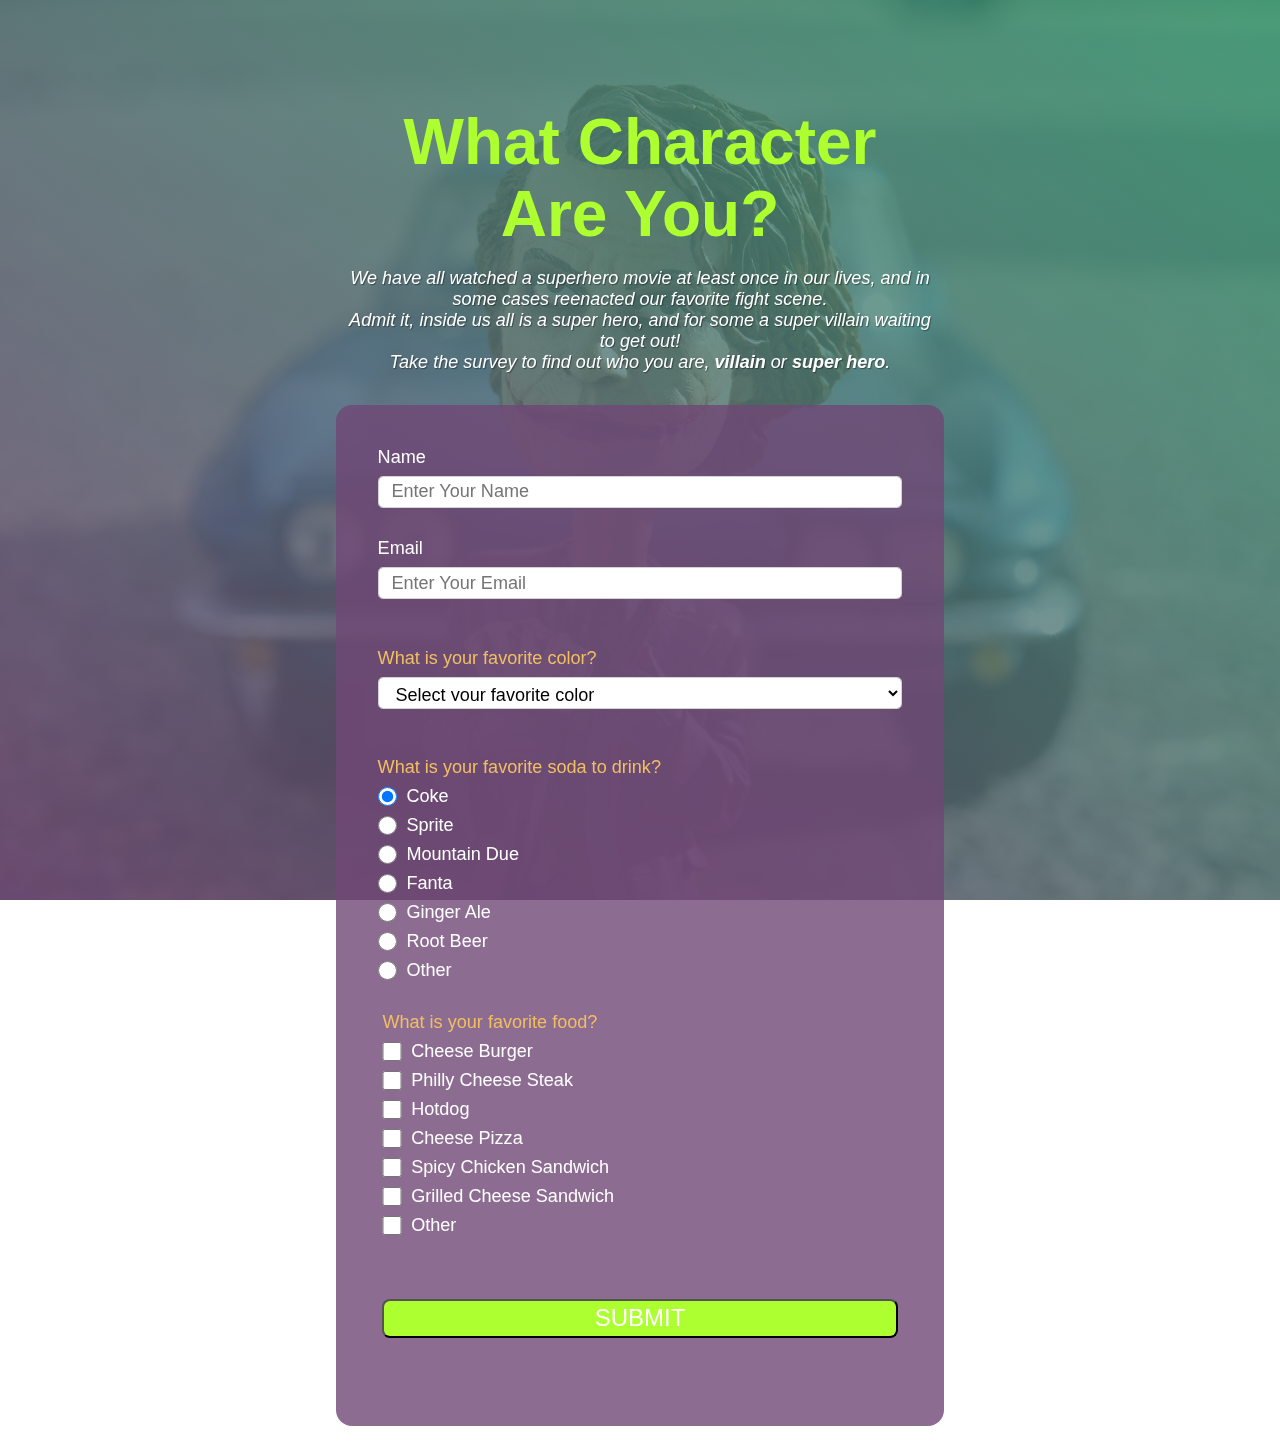
<file: index.html>
<!DOCTYPE html>
<html lang="en">
<head>
    <meta charset="UTF-8">
    <meta http-equiv="X-UA-Compatible" content="IE=edge">
    <meta name="viewport" content="width=device-width, initial-scale=1.0">
    <title>Hero Villain Survey</title>
    <link rel="stylesheet" href="stylesheet.css">
</head>
<body>
    <!--Header-->
        <div class="container">
            <header class="header">
                <h1 id="title">What Character Are You?</h1>
                <p id="description">
                    We have all watched a superhero movie at least once in our lives, and in some cases reenacted our favorite fight scene. <br> 
                    Admit it, inside us all is a super hero, and for some a super villain waiting to get out! <br>
                    Take the survey to find out who you are, <strong><em>villain</em></strong> or <strong><em>super hero</em></strong>. 
                </p>
            </header>
        <form action="" id="survey-form">
            
            <!--Text Section-->
            <div class="form-group">
                <label for="name">Name</label>
                <input type="text" name="name" id="name" class="formControl" placeholder="Enter Your Name" required>
            </div>

            <div class="form-group">
                <label for="email">Email</label>
                <input type="email" name="email" id="email" class="formControl" 
                placeholder="Enter Your Email" required>
            </div>

            <!--Question Section-->
            <!--Dropdown-->
            <div class="form-group">
                <p id="quest">What is your favorite color? </p>
                <select name="color" required id="dropdown" class="formControl" >
                    <option value=" " disabled selected>Select your favorite color</option>
                    <option value="red">Red</option><br>
                    <option value="yellow">Yellow</option><br>
                    <option value="blue">Blue</option><br>
                    <option value="green">Green</option><br>
                    <option value="purple">Purple</option>
                </select>
                </div>

            <!--Multiple Choice-->
                <div class="form-group">
                    <p id="quest">What is your favorite soda to drink?</p>
                    <label for="">
                        <input type="radio" name= "soda" value="coke" class="inputRadio" checked>Coke 
                    </label> 
                    
                    <label for="">
                        <input type="radio" name= "soda" value="sprite" class="inputRadio">Sprite
                    </label> 
                    
                    <label for="">
                        <input type="radio" name= "soda" value="mountain-due" class="inputRadio">Mountain Due
                    </label> 
                        
                    <label for="">
                        <input type="radio" name= "soda" value="fanta" class="inputRadio">Fanta
                    </label> 

                    <label for="">
                        <input type="radio" name= "soda" value="ginger-ale" class="inputRadio">Ginger Ale
                    </label> 

                    <label for="">
                        <input type="radio" name= "soda" value="root-beer" class="inputRadio">Root Beer
                    </label> 
                    
                        <label for="">
                        <input type="radio" name= "soda" value="other" class="inputRadio">Other
                    </label> 

            <!--Checkbox Section-->
            <div class="form-group">
                <p id="quest">What is your favorite food?</p>
                
                <label for="">
                    <input type="checkbox" name="food" class="checkbox" value="cheese-burger"> Cheese Burger
                </label>
                
                <label for="">
                    <input type="checkbox" name="food" class="checkbox" value="philly-cheese"> Philly Cheese Steak
                </label>
                
                <label for="">
                    <input type="checkbox" name="food" class="checkbox" value="hotdog"> Hotdog
                </label>
                
                <label for="">
                    <input type="checkbox" name="food" class="checkbox" value="cheese-pizza"> Cheese Pizza
                </label>
            
                <label for="">
                    <input type="checkbox" name="food" class="checkbox" value="spicy-chicken"> Spicy Chicken Sandwich 
                </label>
                
                <label for="">
                    <input type="checkbox" name="food" class="checkbox" value="grilled-cheese"> Grilled Cheese Sandwich 
                </label>
                    
                <label for="">
                    <input type="checkbox" name="food" class="checkbox" value="other"> Other
                </label>
            </div>

            <!--Button Section-->
            <div class="form-group">
                <button type="submit" id="submit" class="btn">Submit</button>

            </div>
        </form>
    </div>
</body>
</html>
</file>
<file: stylesheet.css>
/* Font Style */
@import url('https://fonts.googleapis.com/css2?family=Comic+Neue:wght@300&display=swap');



/* Gradient Colors */
:root{
    --primary:rgba(53, 157, 115, 0.8);
    --secondary:rgba(112, 71, 118, 0.8);
}

/* Reset */
*, *::before, *::after{
    box-sizing: border-box;
}

/* Body Styling */
body{
    font-family: Comic, sans-serif;
    font-size: 5rem;
    font-weight: 400;
    color: white;
    margin: 0%;

}

/* Background Image */
body::before{
    content: '';
    position: fixed;
    top: 0;
    left: 0;
    height: 100%;
    z-index: -1;
    width: 100%;
    background: linear-gradient(215deg, var(--primary), var(--secondary)),
                url('joker.jpeg') center center/cover;
 
}

/* Header Styling */
#title{
    color: greenyellow;
    font-weight: bolder;
    font-size: 4rem;
    margin-bottom: 0.5rem;
}

h1{
    font-weight: 400;
    line-height: 1.12;
    

}


p{
    font-size: 1.130rem;
    margin-bottom: 0.5rem;
}



label{
    display: flex;
    align-items: center;
    font-size: 1.130rem;
    margin-bottom: 0.5rem;
}

input, button, select{
    margin: 0%;
    font-family: comic, sans-serif;
    font-size: 1.130rem;
    line-height: 1.130rem;
}

.container{
    width: 50%;
    margin: 3rem auto 0 auto;
    padding: 1rem;
}

.header{
    padding: 0 0.6rem;
    margin-bottom: 2rem;
    text-align: center;
}

#description{
    font-style: italic;
    font: 250rem;
    color: white;
    text-shadow: 1px 1px 1px  rgba(0, 0, 0, 0.4);
}

/* Question Section Styling */
#quest{
    color: rgb(241, 191, 98);
    font-size 1.25rem;
}


/* Form Styling */
form{
    background: var(--secondary);
    border-radius: 1rem;
}

@media (min-width:480px){
    form{
        padding: 2.3rem;
    }
}

.form-group{
    margin: 0 auto 1.3rem auto;
    padding: 0.3rem;

}

.formControl{
    display: block;
    width: 100%;
    height: 2rem;
    padding: 0.4rem 0.8rem;
    color: black;
    background: #fff;
    background-clip: padding-box;
    border: 1px solid lightgray;
    border-radius: 0.3rem;
    transition: border-color: 0.15s
    ease-in-out, box-shadow: 00.15s ease-in-out;
}

.formControl:focus{
    border-color: blue;
    outline: 0%;
    box-shadow: 0 0 0 0.2rem var(--secondary);

}

.inputRadio, .checkbox{
    display: inline-block;
    margin-right: 0.6rem;
    min-height: 1.2rem;
    min-width: 1.2rem;
}

.btn{
    display: block;
    width: 100%;
    padding: 0.5rem 0.7rem;
    margin-top: 25px;
    background-color: greenyellow;
    color: #fff;
    cursor: pointer;
    outline: none;
    text-transform: uppercase;
    font-size: 1.5rem;
    border-radius: .5rem;

}


/* Making It Responsive */
@media (min-width:576px;){
    .container{
        max-width: 540px;
    }

}


@media (min-width:800px;){
    .container{
        min-width: 740px;
    }
}
</file>
